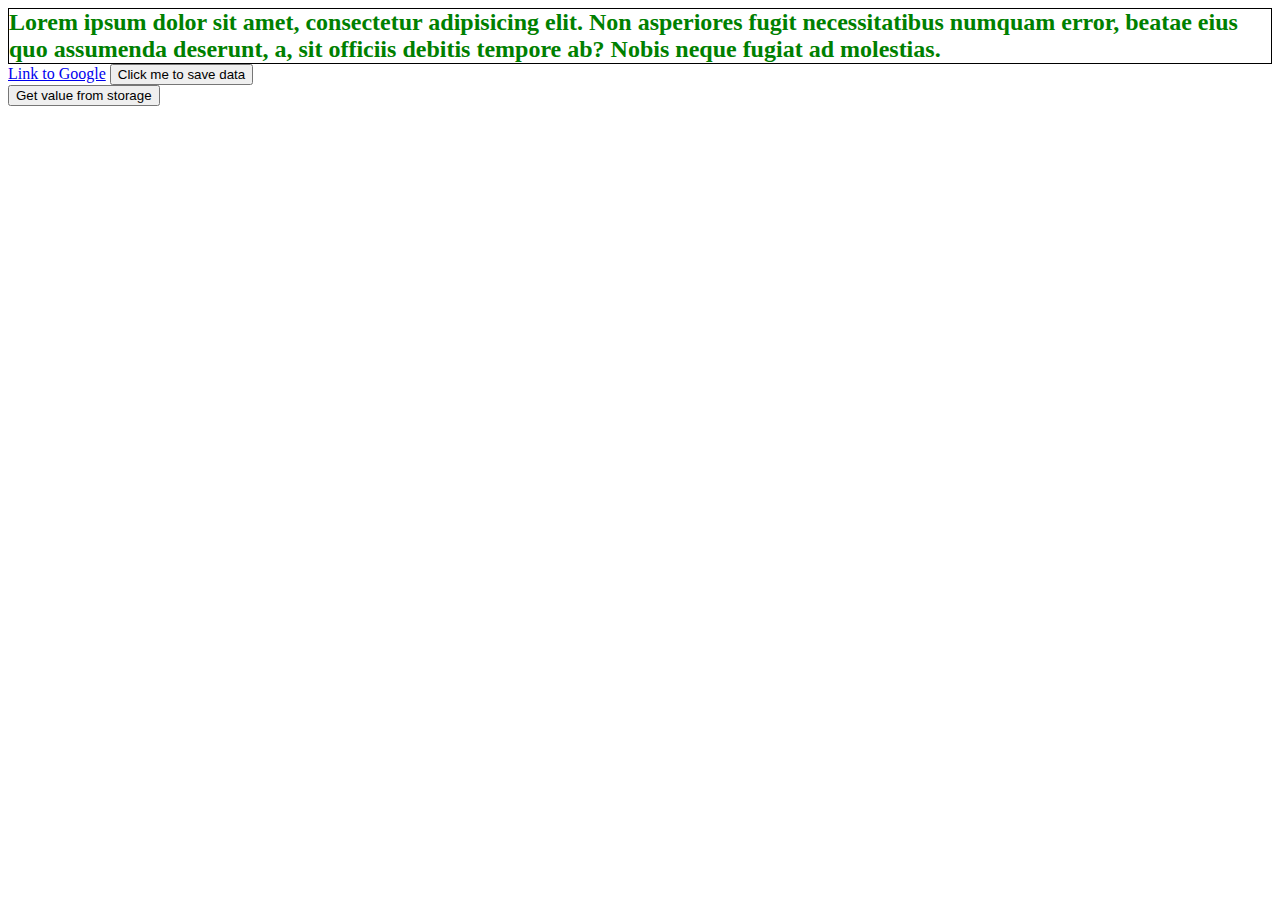
<file: lesson_archiv/index.html>
<!DOCTYPE html>
<html lang="en">
<head>
  <meta charset="UTF-8">
  <meta name="viewport" content="width=device-width, initial-scale=1.0">
  <title>Document</title>
  <link rel="stylesheet" href="styles.css">
</head>
<body>
  
  <div class="colored">Lorem ipsum dolor sit amet, consectetur adipisicing elit. Non asperiores fugit necessitatibus numquam error, beatae eius quo assumenda deserunt, a, sit officiis debitis tempore ab? Nobis neque fugiat ad molestias.</div>

  <div id="wrapper"></div>

  <a href="http://google.com">Link to Google</a>


  <input type="button" value="Click me to save data" />

  <br />
  <input type="button" id="get" value="Get value from storage" />

  <script src="app.js"></script>
</body>
</html>
</file>
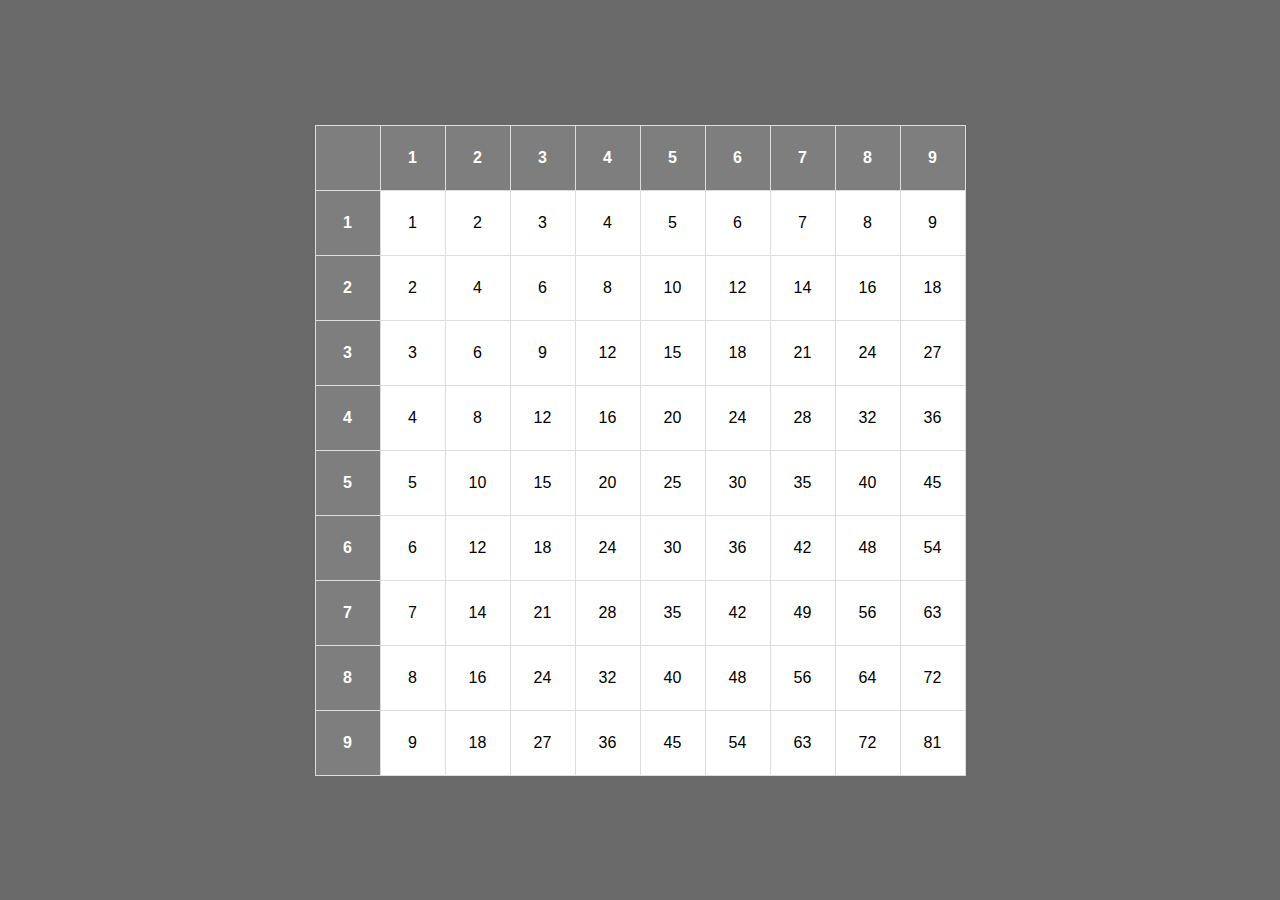
<file: hw_01/01-Pifagor/index.html>
<!DOCTYPE html>
<html lang="en">

<head>
    <meta charset="UTF-8">
    <meta name="viewport" content="width=device-width, initial-scale=1.0">
    <title>PIFAGOR</title>
    <link rel="stylesheet" href="style.css">
    <script src="/hw_01/01-Pifagor/app.js" defer></script>
</head>

<body id="pifagor-table"></body>

</html>
</file>
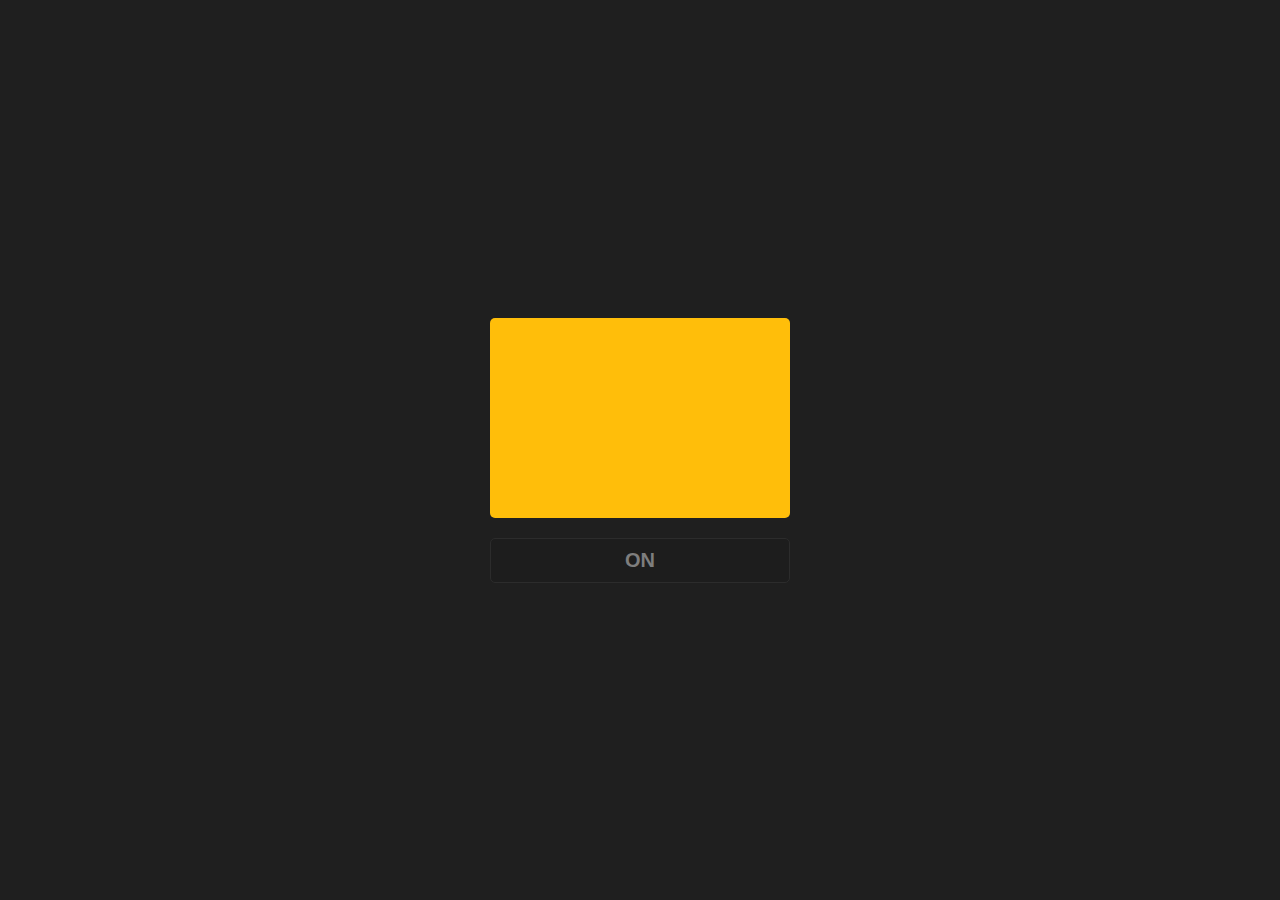
<file: hw_01/02-BTN-color/index.html>
<!DOCTYPE html>
<html lang="en">
<head>
    <meta charset="UTF-8">
    <meta name="viewport" content="width=device-width, initial-scale=1.0">
    <title>BTN color</title>
    <link rel="stylesheet" href="/hw_01/02-BTN-color/style.css">
    <script src="/hw_01/02-BTN-color/app.js" defer></script>
</head>
<body>

    <div id="btn-container">
        <div id="colorWindow"></div>
        <div id="button"></div>
    </div>
    
</body>
</html>
</file>
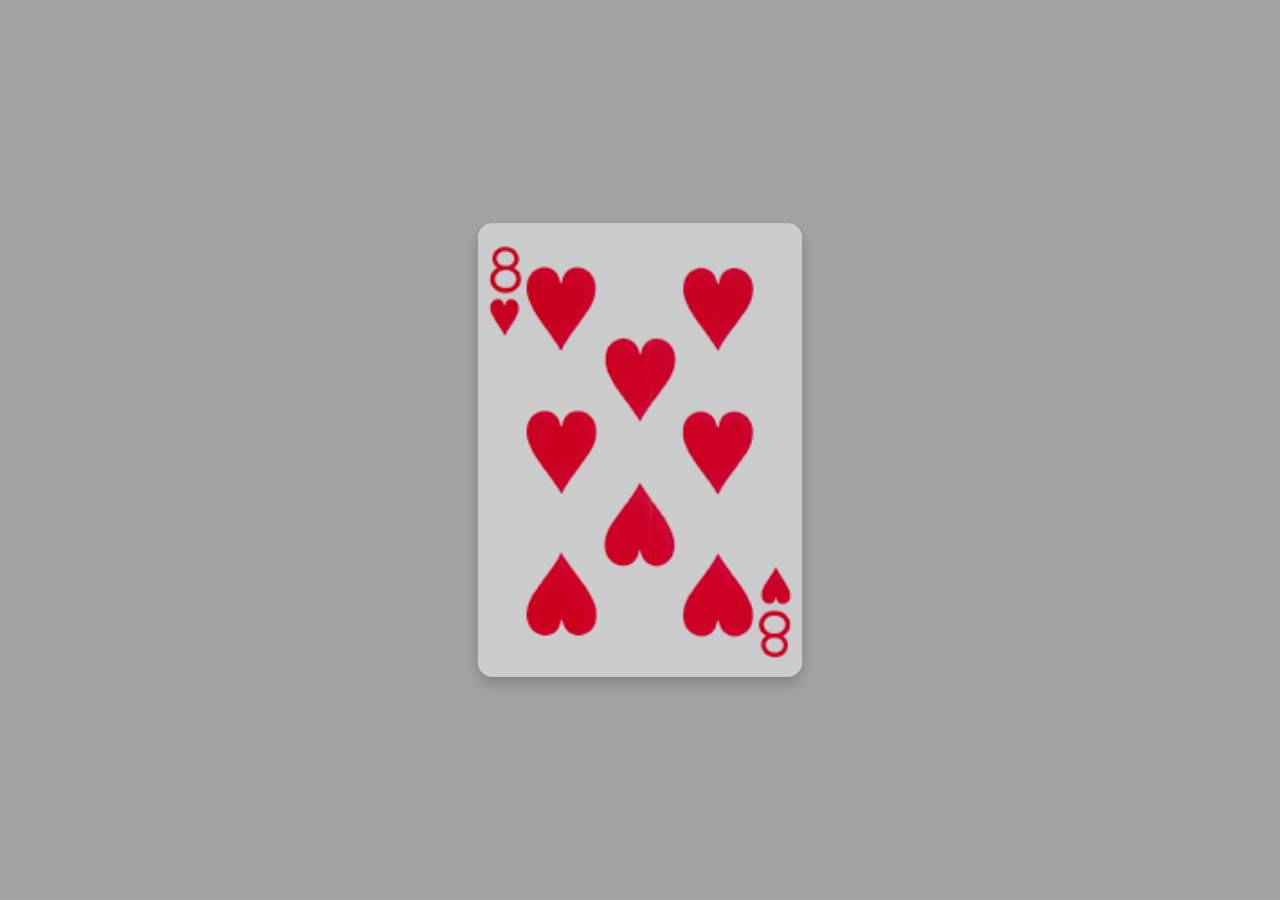
<file: hw_01/03-Random-img/index.html>
<!DOCTYPE html>
<html lang="en">
<head>
    <meta charset="UTF-8">
    <meta name="viewport" content="width=device-width, initial-scale=1.0">
    <title>Random Card</title>
    <link rel="stylesheet" href="/hw_01/03-Random-img/style.css">
    <script src="/hw_01/03-Random-img/app.js"></script>
</head>
<body>
    <div id="randomImage" alt="Random image"></div>
</body>
</html>
</file>
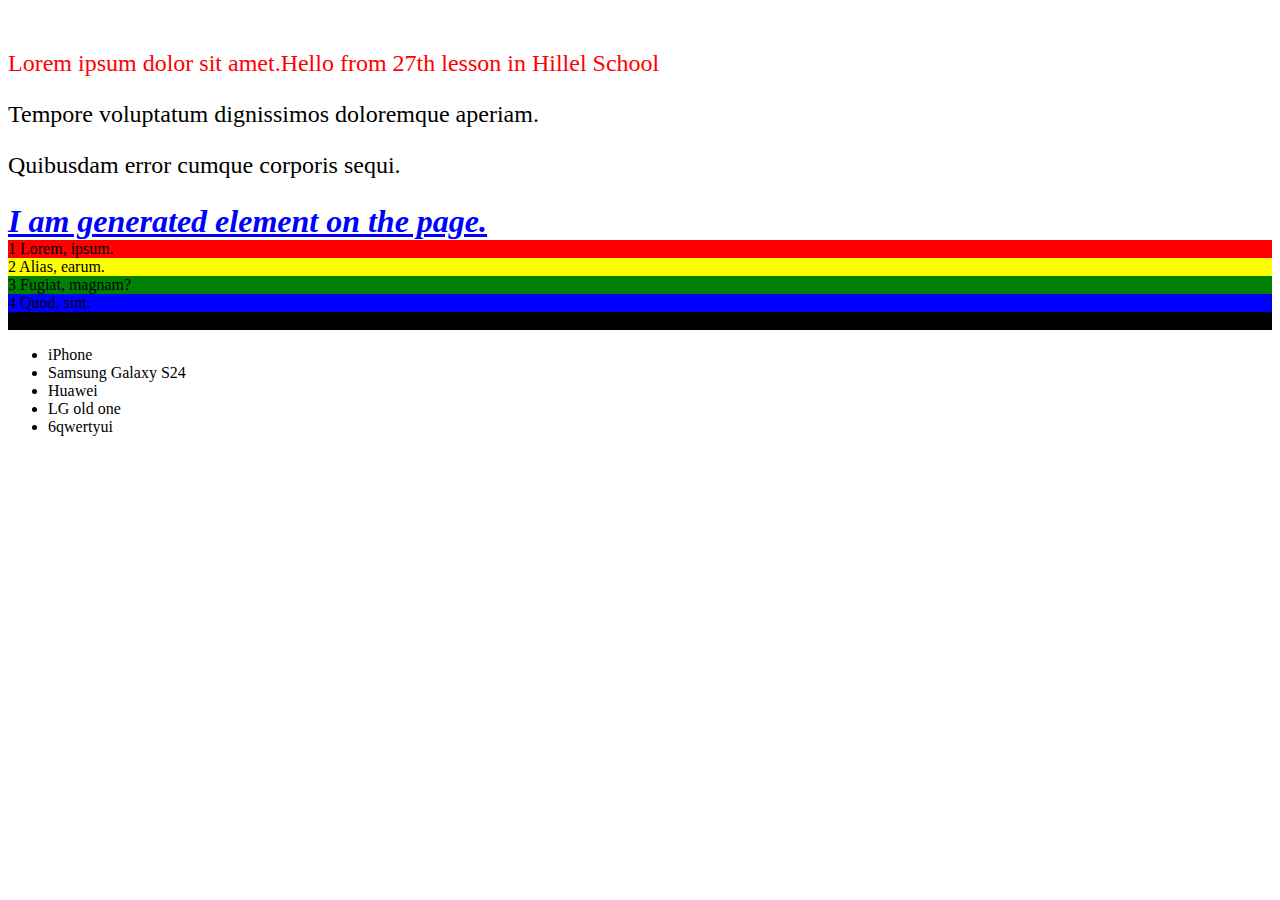
<file: lesson_archiv/basics/index.html>
<!DOCTYPE html>
<html lang="en">
<head>
  <meta charset="UTF-8">
  <meta name="viewport" content="width=device-width, initial-scale=1.0">
  <title>DOM</title>
  <link rel="stylesheet" href="styles.css">
</head>
<body>
  <div class="main">
    <p title="this is the default title" class="paragraph">Lorem ipsum dolor sit amet.</p>
    <p>Tempore voluptatum dignissimos doloremque aperiam.</p>
    <p>Quibusdam error cumque corporis sequi.</p>
    <!-- here -->
  </div>

  <div class="students">Lorem, ipsum.</div>
  <div class="students">Alias, earum.</div>
  <div class="students">Fugiat, magnam?</div>
  <div class="students">Quod, sint.</div>
  <div class="students">Voluptatibus, iste.</div>


  <ul class="phones"></ul>

  <script src="app.js"></script>
</body>
</html>
</file>
<file: lesson_archiv/styles.css>
.colored {
  color: green;
  font-weight: bold;
  font-size: 24px;
  border: 1px solid black;
}
</file>
<file: hw_01/01-Pifagor/style.css>
body {
  font-family: Arial;
  display: flex;
  justify-content: center;
  align-items: center;
  height: 100vh;
  margin: 0;
  background-color: #696969;
}

table {
  border-collapse: collapse;
  background: #fff;
}

th,
td {
  width: 24px;
  height: 24px;
  padding: 20px;
  border: 1px solid #ddd;
  text-align: center;
}

th {
  background-color: #7e7e7e;
  color: white;
}
</file>
<file: hw_01/02-BTN-color/style.css>
body {
    font-family: Arial;
    font-weight: bold;
    display: flex;
    justify-content: center;
    align-items: center;
    height: 100vh;
    margin: 0;
    background-color: rgb(31, 31, 31);
}

#colorWindow {
    width: 300px;
    height: 200px;
    border-radius: 5px;
    margin-bottom: 20px;
}

#button {
    background-color: rgb(29, 29, 29);
    color: rgb(126, 126, 126);
    font-size: 20px;
    padding: 10px 20px;
    border-radius: 5px;
    border: solid 1px rgb(44, 44, 44);
    cursor: pointer;
    text-align: center;
}
</file>
<file: hw_01/03-Random-img/style.css>
body {
    font-family: Arial;
    font-weight: bold;
    display: flex;
    justify-content: center;
    align-items: center;
    height: 100vh;
    margin: 0;
    background-color: rgb(163, 163, 163);
}

#randomImage {
    width: 180px;
    height: 252px;
    border-radius: 8px;
    box-shadow: 0 4px 8px rgba(0, 0, 0, 0.2);
    position: relative;
    background-repeat: no-repeat;
    background-position: center;
}

#randomImage::after {
    background-color: rgba(0, 0, 0, 0.2);
    width: 100%;
    height: 100%;
    content: "";
    position: absolute;
    border-radius: 8px;
}
</file>
<file: lesson_archiv/basics/styles.css>
.main {
  margin-top: 50px;
  font-size: 24px;
}

.main p:first-child {
  color: red;
}

.dynamic {
  font-size: 32px;
  font-style: italic;
  text-decoration: underline;
  color: blue;
  font-weight: bold;
}
</file>
